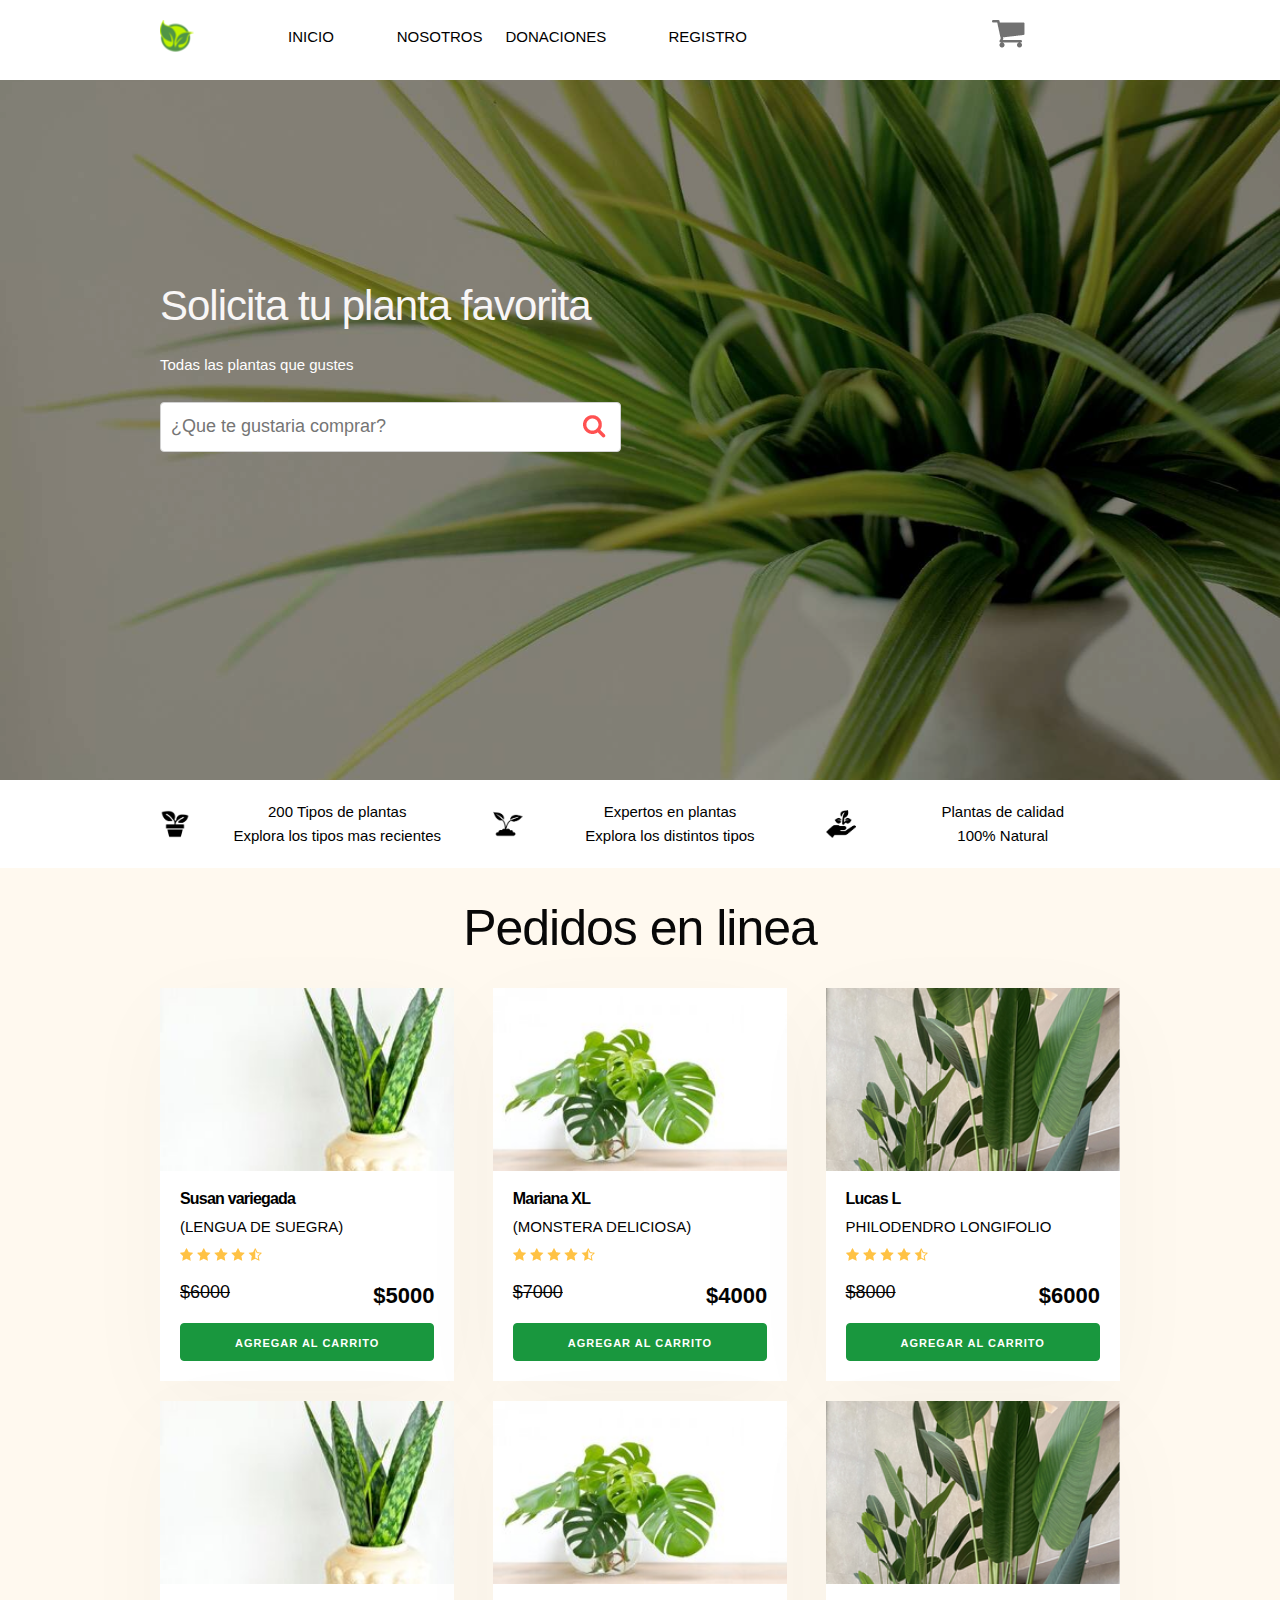
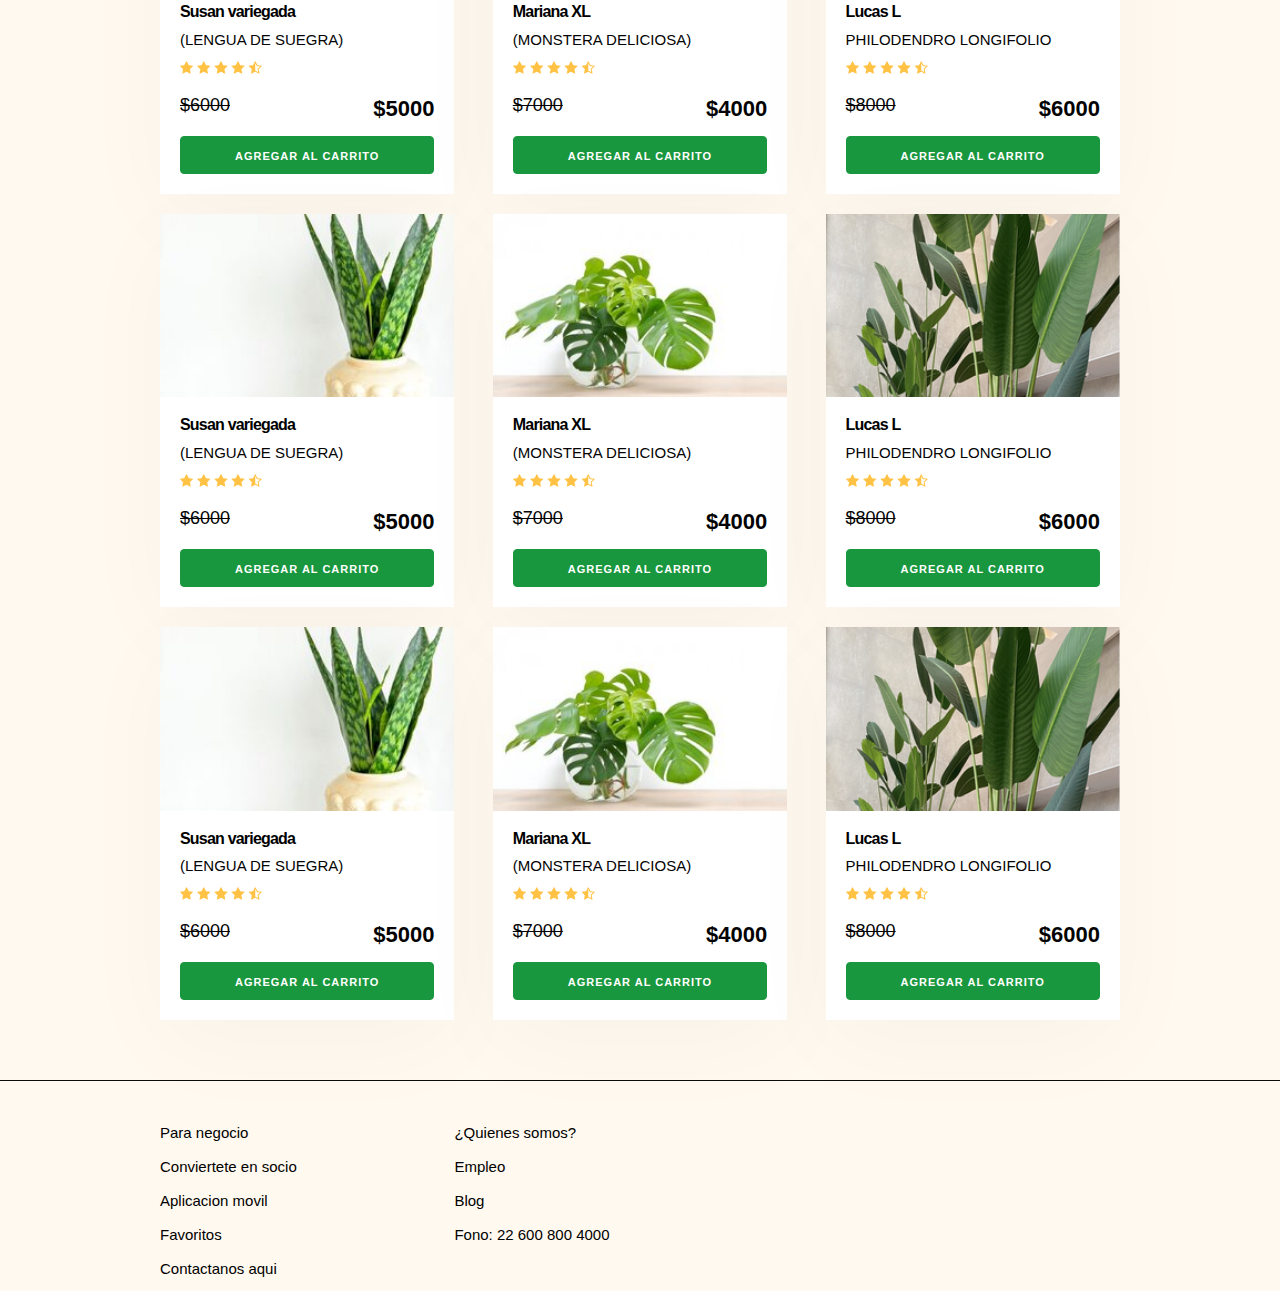
<file: ProyectoPlantas-main/ProyectoPlantas/index.html>
<!DOCTYPE html>
<html lang="en">
<head>
    <meta charset="UTF-8">
    <meta http-equiv="X-UA-Compatible" content="IE=edge">
    <meta name="viewport" content="width=device-width, initial-scale=1.0">
    <title>Inicio</title>
    <link rel="stylesheet" href="css/normalize.css">
    <link rel="stylesheet" href="css/skeleton.css">
    <link rel="stylesheet" href="css/custom.css">

</head>
<body>
    
    <header id="header" class="header">
        <div class="container">
            <div class="row">

                <div class="two columns">
                    <img src="img/logo.png" alt="" id="logo">
                </div>

                <div class="two columns u-pull-right">
                    <ul>
                        <li class="submenu">
                            <img src="img/cart.png" alt="" id="img-carrito">
                            <div id="carrito">
                                <table id="lista-carrito" class="u-full-width">
                                    <thead>
                                        <tr>
                                            <th>Imagen</th>
                                            <th>Nombre</th>
                                            <th>Precio</th>
                                            <th></th>
                                        </tr>
                                    </thead>
                                    <tbody></tbody>
                                </table>
                                <a href="#" id="vaciar-carrito" class="button u-full-width">Vaciar carrito</a>
                            </div>
                        </li>
                    </ul>
                </div>
                <div class="row">
                    <div class="eight columns">
                        <ul class="navct">
                            <li class="two columns"><a href="index.html">Inicio</a></li>
                            <li class="two columns"><a href="sobre.html">Nosotros</a></li>
                            <li class="three columns"><a href="contacto.html">Donaciones</a></li>
                            <li class="two columns"><a href="registro.html">Registro</a></li>
                        </ul>
                    </div>
                </div>

            </div>
        </div>
    </header>

    <div id="hero">
        <div class="container">
            <div class="row">
                <div class="six columns">
                    <div class="contenido-hero">
                        <h2>Solicita tu planta favorita</h2>
                        <p id="phero">Todas las plantas que gustes</p>
                        <form action="#" id="busqueda" method="post" class="formulario">
                            <input class="u-full-width" type="text" 
                            placeholder="¿Que te gustaria comprar?"
                            id="buscador"
                            >
                            <input type="submit" id="submit-buscador" class="submit-buscador">
                        </form>
                    </div>
                </div>
            </div>
        </div>
    </div>

    <div class="barra">
        <div class="container">
            <div class="row">
                <div class="four columns icono icono1">
                    <p>200 Tipos de plantas<br>
                        Explora los tipos mas recientes
                    </p>
                </div>
                <div class="four columns icono icono2">
                    <p>Expertos en plantas<br>
                        Explora los distintos tipos
                    </p>
                </div>
                <div class="four columns icono icono3">
                    <p>Plantas de calidad<br>
                        100% Natural
                    </p>
                </div>
            </div>
        </div>
    </div>

    <div id="lista-planta" class="container">
        <h1 id="encabezado" class="encabezado">Pedidos en linea</h1>
        <div class="row">
            <div class="four columns">
                <div class="card">
                    <img src="img/planta1 (1).jpg" class="u-full-width">
                    <div class="info-card">
                        <h4>Susan variegada</h4>
                        <p>(LENGUA DE SUEGRA)</p>
                        <img src="img/estrellas.png">
                        <p class="precio">$6000 <span class="u-pull-right">$5000</span></p>
                        <a href="#" 
                        class="u-full-width button-primary button input agregar-carrito
                        ">Agregar Al Carrito</a>
                    </div>
                </div>
            </div>
            <div class="four columns">
                <div class="card">
                    <img src="img/planta2 (1).jpg" class="u-full-width">
                    <div class="info-card">
                        <h4>Mariana XL</h4>
                        <p>(MONSTERA DELICIOSA)</p>
                        <img src="img/estrellas.png">
                        <p class="precio">$7000 <span class="u-pull-right">$4000</span></p>
                        <a href="#" 
                        class="u-full-width button-primary button input agregar-carrito
                        ">Agregar Al Carrito</a>
                    </div>
                </div>
            </div>
            <div class="four columns">
                <div class="card">
                    <img src="img/planta3 (1).jpg" class="u-full-width">
                    <div class="info-card">
                        <h4>Lucas L</h4>
                        <p>PHILODENDRO LONGIFOLIO</p>
                        <img src="img/estrellas.png">
                        <p class="precio">$8000 <span class="u-pull-right">$6000</span></p>
                        <a href="#" 
                        class="u-full-width button-primary button input agregar-carrito
                        ">Agregar Al Carrito</a>
                    </div>
                </div>
            </div>
        </div>

        <div class="row">
            <div class="four columns">
                <div class="card">
                    <img src="img/planta1 (1).jpg" class="u-full-width">
                    <div class="info-card">
                        <h4>Susan variegada</h4>
                        <p>(LENGUA DE SUEGRA)</p>
                        <img src="img/estrellas.png">
                        <p class="precio">$6000 <span class="u-pull-right">$5000</span></p>
                        <a href="#" 
                        class="u-full-width button-primary button input agregar-carrito
                        ">Agregar Al Carrito</a>
                    </div>
                </div>
            </div>
            <div class="four columns">
                <div class="card">
                    <img src="img/planta2 (1).jpg" class="u-full-width">
                    <div class="info-card">
                        <h4>Mariana XL</h4>
                        <p>(MONSTERA DELICIOSA)</p>
                        <img src="img/estrellas.png">
                        <p class="precio">$7000 <span class="u-pull-right">$4000</span></p>
                        <a href="#" 
                        class="u-full-width button-primary button input agregar-carrito
                        ">Agregar Al Carrito</a>
                    </div>
                </div>
            </div>
            <div class="four columns">
                <div class="card">
                    <img src="img/planta3 (1).jpg" class="u-full-width">
                    <div class="info-card">
                        <h4>Lucas L</h4>
                        <p>PHILODENDRO LONGIFOLIO</p>
                        <img src="img/estrellas.png">
                        <p class="precio">$8000 <span class="u-pull-right">$6000</span></p>
                        <a href="#" 
                        class="u-full-width button-primary button input agregar-carrito
                        ">Agregar Al Carrito</a>
                    </div>
                </div>
            </div>
        </div>

        <div class="row">
            <div class="four columns">
                <div class="card">
                    <img src="img/planta1 (1).jpg" class="u-full-width">
                    <div class="info-card">
                        <h4>Susan variegada</h4>
                        <p>(LENGUA DE SUEGRA)</p>
                        <img src="img/estrellas.png">
                        <p class="precio">$6000 <span class="u-pull-right">$5000</span></p>
                        <a href="#" 
                        class="u-full-width button-primary button input agregar-carrito
                        ">Agregar Al Carrito</a>
                    </div>
                </div>
            </div>
            <div class="four columns">
                <div class="card">
                    <img src="img/planta2 (1).jpg" class="u-full-width">
                    <div class="info-card">
                        <h4>Mariana XL</h4>
                        <p>(MONSTERA DELICIOSA)</p>
                        <img src="img/estrellas.png">
                        <p class="precio">$7000 <span class="u-pull-right">$4000</span></p>
                        <a href="#" 
                        class="u-full-width button-primary button input agregar-carrito
                        ">Agregar Al Carrito</a>
                    </div>
                </div>
            </div>
            <div class="four columns">
                <div class="card">
                    <img src="img/planta3 (1).jpg" class="u-full-width">
                    <div class="info-card">
                        <h4>Lucas L</h4>
                        <p>PHILODENDRO LONGIFOLIO</p>
                        <img src="img/estrellas.png">
                        <p class="precio">$8000 <span class="u-pull-right">$6000</span></p>
                        <a href="#" 
                        class="u-full-width button-primary button input agregar-carrito
                        ">Agregar Al Carrito</a>
                    </div>
                </div>
            </div>

        </div>
        <div class="row">
            <div class="four columns">
                <div class="card">
                    <img src="img/planta1 (1).jpg" class="u-full-width">
                    <div class="info-card">
                        <h4>Susan variegada</h4>
                        <p>(LENGUA DE SUEGRA)</p>
                        <img src="img/estrellas.png">
                        <p class="precio">$6000 <span class="u-pull-right">$5000</span></p>
                        <a href="#" 
                        class="u-full-width button-primary button input agregar-carrito
                        ">Agregar Al Carrito</a>
                    </div>
                </div>
            </div>
            <div class="four columns">
                <div class="card">
                    <img src="img/planta2 (1).jpg" class="u-full-width">
                    <div class="info-card">
                        <h4>Mariana XL</h4>
                        <p>(MONSTERA DELICIOSA)</p>
                        <img src="img/estrellas.png">
                        <p class="precio">$7000 <span class="u-pull-right">$4000</span></p>
                        <a href="#" 
                        class="u-full-width button-primary button input agregar-carrito
                        ">Agregar Al Carrito</a>
                    </div>
                </div>
            </div>
            <div class="four columns">
                <div class="card">
                    <img src="img/planta3 (1).jpg" class="u-full-width">
                    <div class="info-card">
                        <h4>Lucas L</h4>
                        <p>PHILODENDRO LONGIFOLIO</p>
                        <img src="img/estrellas.png">
                        <p class="precio">$8000 <span class="u-pull-right">$6000</span></p>
                        <a href="#" 
                            class="u-full-width button-primary button input agregar-carrito">
                            Agregar Al Carrito
                        </a>
                    </div>
                </div>
            </div>
        </div>  
    </div>

    <footer id="footer" class="footer">
        <div class="container">
            <div class="row">
                <div class="four columns">
                    <nav id="principal" class="menu">
                        <a class="enlace" href="#">Para negocio</a>
                        <a class="enlace" href="#">Conviertete en socio</a>
                        <a class="enlace" href="#">Aplicacion movil</a>
                        <a class="enlace" href="#">Favoritos</a>
                    </nav>
                </div>
                <div class="four colums">
                    <nav id="secundaria" class="menu">
                        <a class="enlace" href="#">¿Quienes somos?</a>
                        <a class="enlace" href="#">Empleo</a>
                        <a class="enlace" href="#">Blog</a>
                    </nav>
                </div>
                <div class="four colums">
                    <nav id="tercera" class="menu">
                        <a>Fono: 22 600 800 4000</a>
                        <a href="mailto:Green.world@gmail.cl">Contactanos aqui</a>
                    </nav>
                </div>
            </div>
        </div>
    </footer>
    <script type="text/javascript" src="js/app.js"></script>
</body>
</html>
</file>
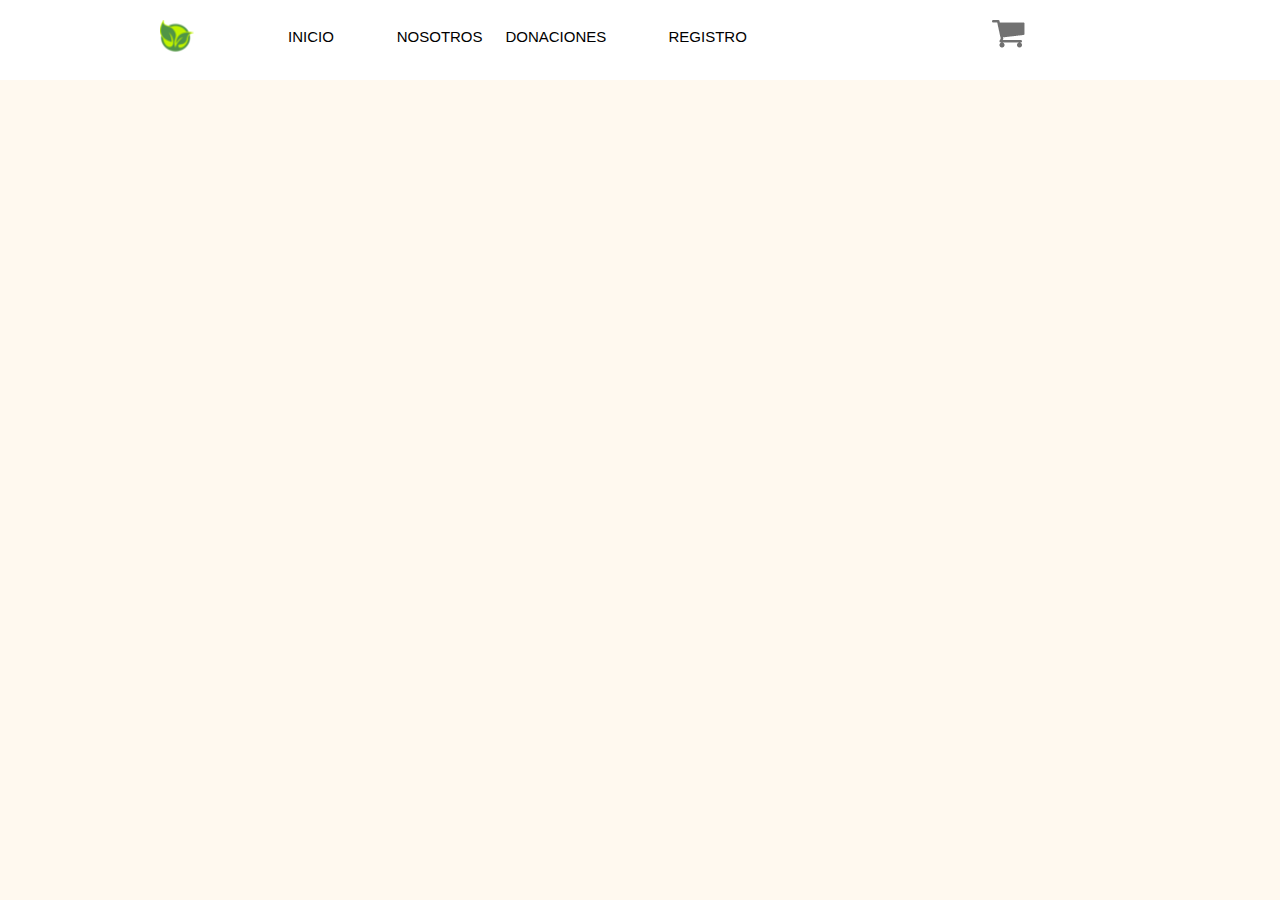
<file: ProyectoPlantas-main/ProyectoPlantas/contacto.html>
<!DOCTYPE html>
<html lang="en">
<head>
    <meta charset="UTF-8">
    <meta http-equiv="X-UA-Compatible" content="IE=edge">
    <meta name="viewport" content="width=device-width, initial-scale=1.0">
    <title>Donaciones</title>
    <link rel="stylesheet" href="css/normalize.css">
    <link rel="stylesheet" href="css/skeleton.css">
    <link rel="stylesheet" href="css/custom.css">
</head>
<body>
    
    <header id="header" class="header">
        <div class="container">
            <div class="row">

                <div class="two columns">
                    <img src="img/logo.png" alt="" id="logo">
                </div>

                <div class="two columns u-pull-right">
                    <ul>
                        <li class="submenu">
                            <img src="img/cart.png" alt="" id="img-carrito">
                            <div id="carrito">
                                <table id="lista-carrito" class="u-full-width">
                                    <thead>
                                        <tr>
                                            <th>Imagen</th>
                                            <th>Nombre</th>
                                            <th>Precio</th>
                                            <th></th>
                                        </tr>
                                    </thead>
                                    <tbody></tbody>
                                </table>
                                <a href="#" id="vaciar-carrito" class="button u-full-width">Vaciar carrito</a>
                            </div>
                        </li>
                    </ul>
                </div>
                <div class="row">
                    <div class="eight columns">
                        <ul class="navct">
                            <li class="two columns"><a href="index.html">Inicio</a></li>
                            <li class="two columns"><a href="sobre.html">Nosotros</a></li>
                            <li class="three columns"><a href="contacto.html">Donaciones</a></li>
                            <li class="two columns"><a href="registro.html">Registro</a></li>
                        </ul>
                    </div>
                </div>

            </div>
        </div>
    </header>


    
</body>
</file>
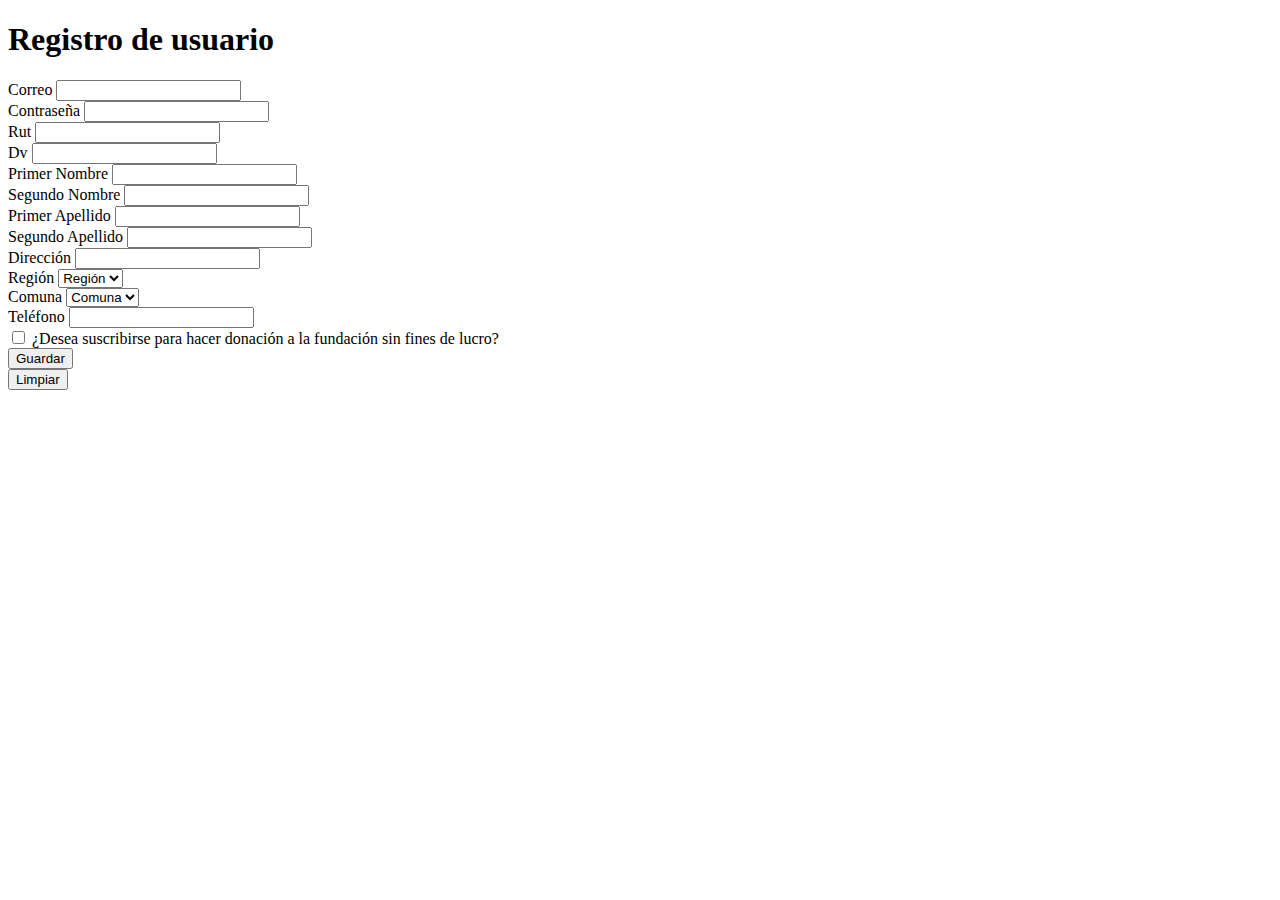
<file: ProyectoPlantas-main/ProyectoPlantas/registrar.html>
<!doctype html>
<html lang="en">
  <head>
    <!-- Required meta tags -->
    <meta charset="utf-8">
    <meta name="viewport" content="width=device-width, initial-scale=1, shrink-to-fit=no">

    <!-- Bootstrap CSS -->
    <link rel="stylesheet" href="https://cdn.jsdelivr.net/npm/bootstrap@4.6.1/dist/css/bootstrap.min.css" integrity="sha384-zCbKRCUGaJDkqS1kPbPd7TveP5iyJE0EjAuZQTgFLD2ylzuqKfdKlfG/eSrtxUkn" crossorigin="anonymous">

    <title>Usuarios</title>
  </head>
    

  <body>
    <div>
    <h1>Registro de usuario</h1>
    </div>

    <!-- Formulario-->
    <form>
        <div class="form-group col-md-2">
        </div> 
        
        <div class="form-group col-md-10">
            <!--Crear Usuario-->
            <div class="form-row">
                <div class="form-group col-md-6">
                    <label for="inputCorreo">Correo</label>
                    <input type="email" class="form-control" id="inputCorreo">
                </div>
                <div class="form-group col-md-6">
                    <label for="inputPassword4">Contraseña</label>
                    <input type="password" class="form-control" id="inputPassword4">
                </div>
            </div>
            <!--RUT-->
            <div class="form-row">
                <div class="form-group col-md-6">
                    <label for="inputRut">Rut</label>
                    <input type="text" class="form-control" id="inputRut" placeholder="">
                </div>
                <div class="form-group col-md-1">
                    <label for="inputDv">Dv</label>
                    <input type="text" class="form-control" id="inputDv" placeholder="">
                </div>
            </div>
            <!--Nombres-->
            <div class="form-row">
                <div class="form-group col-md-6">
                <label for="inputPrimerNombre">Primer Nombre</label>
                <input type="text" class="form-control" id="inputPrimerNombre" placeholder="">
                </div>
                <div class="form-group col-md-6">
                <label for="inputSegundoNombre">Segundo Nombre</label>
                <input type="text" class="form-control" id="inputSegundoNombre" placeholder="">
                </div>
            </div>
            <!--Apellidos-->
            <div class="form-row">
                <div class="form-group col-md-6">
                    <label for="inputSegundoNombre">Primer Apellido</label>
                    <input type="text" class="form-control" id="inputSegundoNombre" placeholder="">
                </div>
                <div class="form-group col-md-6">
                    <label for="inputPrimerApellido">Segundo Apellido</label>
                    <input type="text" class="form-control" id="inputSegundoApellido" placeholder="">
                </div>
            </div>
            <!--Dirección-->
            <div class="form-row">
            <div class="form-group col-md-4">
                <label for="inputDireccion">Dirección</label>
                <input type="text" class="form-control" id="inputDireccion">
            </div>
            <div class="form-group col-md-4">
                <label for="inputRegion">Región</label>
                <select id="inputRegion" class="form-control">
                <option selected>Región</option>
                <option>...</option>
                </select>
            </div>
            <div class="form-group col-md-4">
                <label for="inputComuna">Comuna</label>
                <select id="inputComuna" class="form-control">
                <option selected>Comuna</option>
                <option>...</option>
                </select>
            </div>
            <!--Telefono-->
            <div class="form-group col-md-4">
                <label for="inputTelefono">Teléfono</label>
                <input type="text" class="form-control" id="inputTelefono">
            </div>
            </div>
            <div class="form-group">
                <div class="form-check">
                    <input class="form-check-input" type="checkbox" id="gridCheck">
                    <label class="form-check-label" for="gridCheck">
                    ¿Desea suscribirse para hacer donación a la fundación sin fines de lucro? 
                    </label>
                </div>
            </div>
            <!--Botones-->
            <div class="form-group row mb-0 pt-2 ">
                <div>
                    <button type="submit" class="btn btn-primary">Guardar</button>
                </div>
                <div class="col-2 col-sm-2 d-flex justify-content-start">
                    <button id="btn_limpiar" class="btn btn-success">Limpiar</button>
                </div>
            </div>
        </div>
    </form>


    <!-- Optional JavaScript; choose one of the two! -->

    <!-- Option 1: jQuery and Bootstrap Bundle (includes Popper) -->
    <script src="https://cdn.jsdelivr.net/npm/jquery@3.5.1/dist/jquery.slim.min.js" integrity="sha384-DfXdz2htPH0lsSSs5nCTpuj/zy4C+OGpamoFVy38MVBnE+IbbVYUew+OrCXaRkfj" crossorigin="anonymous"></script>
    <script src="https://cdn.jsdelivr.net/npm/bootstrap@4.6.1/dist/js/bootstrap.bundle.min.js" integrity="sha384-fQybjgWLrvvRgtW6bFlB7jaZrFsaBXjsOMm/tB9LTS58ONXgqbR9W8oWht/amnpF" crossorigin="anonymous"></script>

    <!-- Option 2: Separate Popper and Bootstrap JS -->
    <!--
    <script src="https://cdn.jsdelivr.net/npm/jquery@3.5.1/dist/jquery.slim.min.js" integrity="sha384-DfXdz2htPH0lsSSs5nCTpuj/zy4C+OGpamoFVy38MVBnE+IbbVYUew+OrCXaRkfj" crossorigin="anonymous"></script>
    <script src="https://cdn.jsdelivr.net/npm/popper.js@1.16.1/dist/umd/popper.min.js" integrity="sha384-9/reFTGAW83EW2RDu2S0VKaIzap3H66lZH81PoYlFhbGU+6BZp6G7niu735Sk7lN" crossorigin="anonymous"></script>
    <script src="https://cdn.jsdelivr.net/npm/bootstrap@4.6.1/dist/js/bootstrap.min.js" integrity="sha384-VHvPCCyXqtD5DqJeNxl2dtTyhF78xXNXdkwX1CZeRusQfRKp+tA7hAShOK/B/fQ2" crossorigin="anonymous"></script>
    -->
  </body>
</html>
</file>
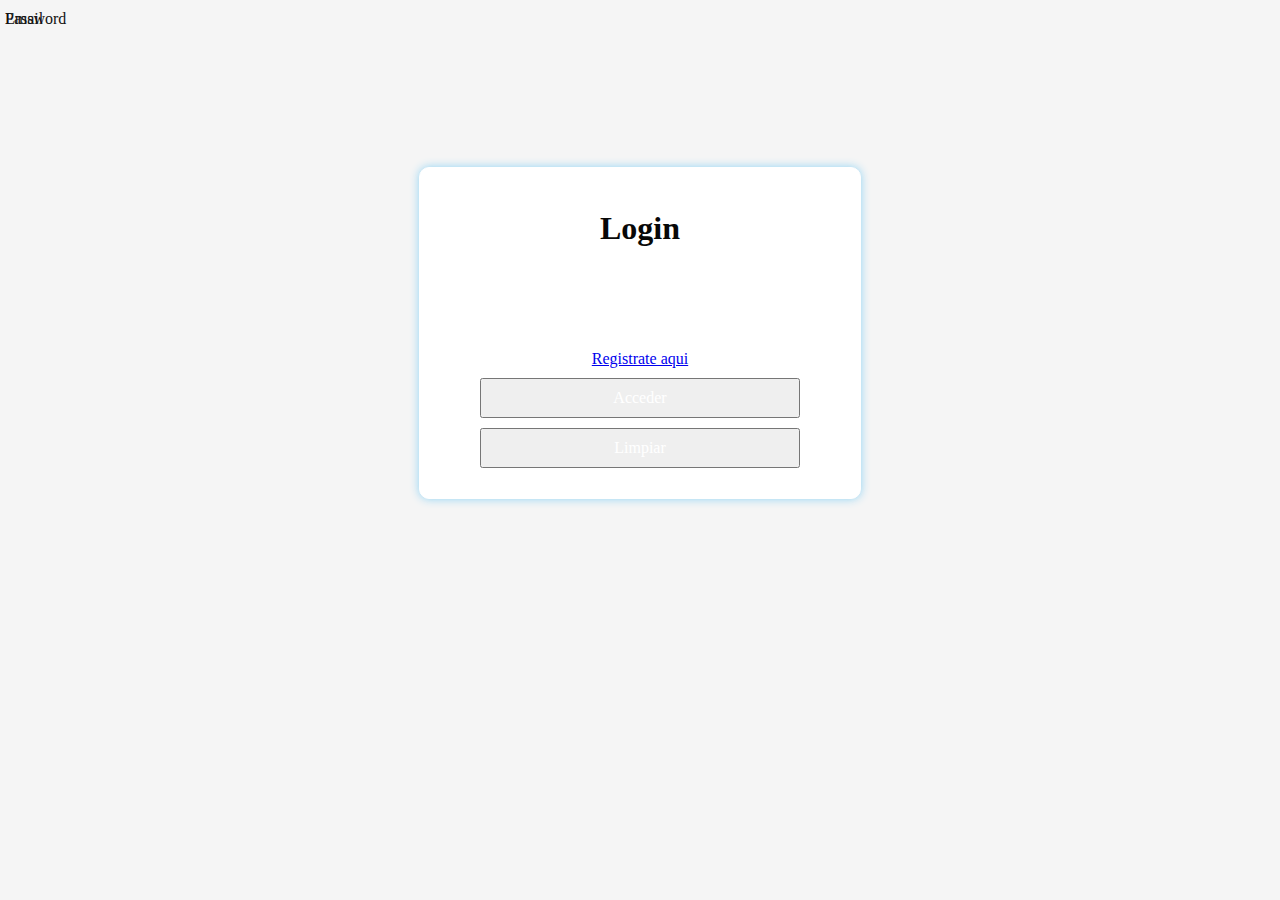
<file: ProyectoPlantas-main/ProyectoPlantas/registro.html>
<!doctype html>
<html lang="es">
  <head>
    <!-- Required meta tags -->
    <meta charset="utf-8">
    <meta name="viewport" content="width=device-width, initial-scale=1, shrink-to-fit=no">

    <!-- Bootstrap CSS -->
    <link rel="stylesheet" href="https://cdn.jsdelivr.net/npm/bootstrap@4.6.1/dist/css/bootstrap.min.css" integrity="sha384-zCbKRCUGaJDkqS1kPbPd7TveP5iyJE0EjAuZQTgFLD2ylzuqKfdKlfG/eSrtxUkn" crossorigin="anonymous">

    <link rel="stylesheet" href="https://cdnjs.cloudflare.com/ajax/libs/font-awesome/6.1.1/css/all.min.css" integrity="sha512-KfkfwYDsLkIlwQp6LFnl8zNdLGxu9YAA1QvwINks4PhcElQSvqcyVLLD9aMhXd13uQjoXtEKNosOWaZqXgel0g==" crossorigin="anonymous" referrerpolicy="no-referrer" />
    <!--- Mis estilos -->
    <link rel="stylesheet" href="css/custom.css">

    <title>Login</title>
  </head>
  <body id="bodyR" class="body">

    <div class="row d-flex justify-content-center milogin">
        <div class="container-login">
            <div class="row justify-content-center mb-4"> <h1>Login</h1>  </div>
            
                <!-- Email -->
                <div class="form-group row">
                    <div class="col-xs-12 col-sm-4">
                        <label for="inputEmail3" class="col-sm-2 col-form-label">Email</label>
                    </div>
                    <div class="col-xs-12 col-sm-8">
                        <input id="email" type="email" class="form-control" id="inputEmail3">
                    </div>
                </div>

                <!-- Pass -->
                <div class="form-group row">
                    <div class="col-xs-12 col-sm-4">
                        <label for="inputPassword3" class="col-sm-2 col-form-label">Password</label>
                    </div>
                    <div class="col-xs-12 col-sm-8">
                        <input id="password" type="password" class="form-control" id="inputPassword3">
                    </div>
                </div>
                <div align="center">
                    <a href="registrar.html">Registrate aqui</a>
                </div>
                <!-- Botones -->
                <div class="form-group row mb-0 pt-2">
                    <div class="col-6 col-sm-6 d-flex justify-content-end">
                        <button id="btn_acceder" class="btn btn-success">Acceder</button>
                    </div>
                    <div class="col-6 col-sm-6 d-flex justify-content-start">
                        <button id="btn_limpiar" class="btn btn-light">Limpiar</button>
                    </div>
                </div>
                
        </div>
    </div>

    
    
    <script src="https://code.jquery.com/jquery-3.6.0.min.js" integrity="sha256-/xUj+3OJU5yExlq6GSYGSHk7tPXikynS7ogEvDej/m4=" crossorigin="anonymous"></script>
    <script src="https://cdn.jsdelivr.net/npm/popper.js@1.16.1/dist/umd/popper.min.js" integrity="sha384-9/reFTGAW83EW2RDu2S0VKaIzap3H66lZH81PoYlFhbGU+6BZp6G7niu735Sk7lN" crossorigin="anonymous"></script>
    <script src="https://cdn.jsdelivr.net/npm/bootstrap@4.6.1/dist/js/bootstrap.min.js" integrity="sha384-VHvPCCyXqtD5DqJeNxl2dtTyhF78xXNXdkwX1CZeRusQfRKp+tA7hAShOK/B/fQ2" crossorigin="anonymous"></script>
    
    <!--- Mis scripts -->
    
    <script>
        const API_URL = 'https://5000-ernestoleonida-flaskapi-a1pyakms39h.ws-us47.gitpod.io';

        //login con aja
        $('#btn_acceder').click(function(){
            var email = $('#email').val();
            var password = $('#password').val();
            var data = {
                email: email,
                password: password
            };
            //ajax con jwt flask
            $.ajax({
                url: API_URL + '/login',
                type: 'POST',
                data: JSON.stringify(data),
                contentType: 'application/json',
                dataType: 'json',
                success: function(response){
                    console.log(response);
                    //redirecciona a usuarios.html con jquery
                    window.location.href = 'usuarios.html';
                },
                error: function(data){
                    console.log(data.responseJSON.msg);
                }
            });

        });

    </script>

  </body>
</html>
</file>
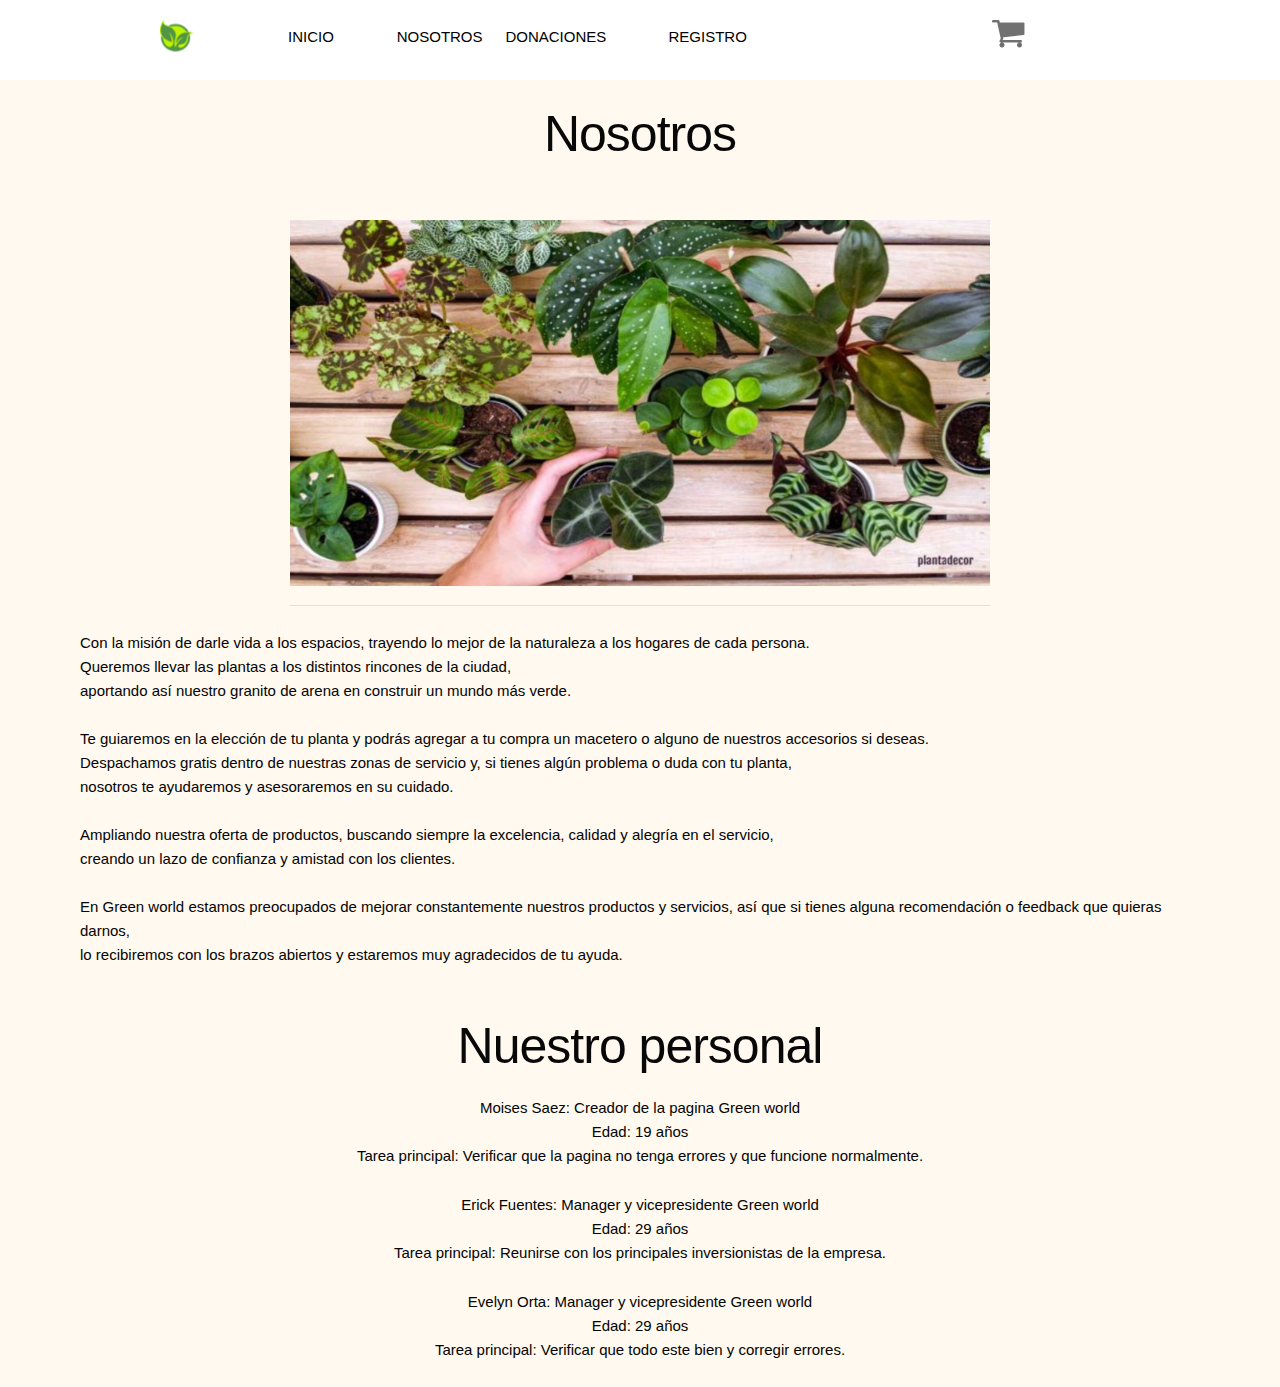
<file: ProyectoPlantas-main/ProyectoPlantas/sobre.html>
<!DOCTYPE html>
<html lang="en">
<head>
    <meta charset="UTF-8">
    <meta http-equiv="X-UA-Compatible" content="IE=edge">
    <meta name="viewport" content="width=device-width, initial-scale=1.0">
    <title>Sobre</title>
    <link rel="stylesheet" href="css/normalize.css">
    <link rel="stylesheet" href="css/skeleton.css">
    <link rel="stylesheet" href="css/custom.css">
</head>
<body>
    
    <header id="header" class="header">
        <div class="container">
            <div class="row">

                <div class="two columns">
                    <img src="img/logo.png" alt="" id="logo">
                </div>

                <div class="two columns u-pull-right">
                    <ul>
                        <li class="submenu">
                            <img src="img/cart.png" alt="" id="img-carrito">
                            <div id="carrito">
                                <table id="lista-carrito" class="u-full-width">
                                    <thead>
                                        <tr>
                                            <th>Imagen</th>
                                            <th>Nombre</th>
                                            <th>Precio</th>
                                            <th></th>
                                        </tr>
                                    </thead>
                                    <tbody></tbody>
                                </table>
                                <a href="#" id="vaciar-carrito" class="button u-full-width">Vaciar carrito</a>
                            </div>
                        </li>
                    </ul>
                </div>
                <div class="row">
                    <div class="eight columns">
                        <ul class="navct">
                            <li class="two columns"><a href="index.html">Inicio</a></li>
                            <li class="two columns"><a href="sobre.html">Nosotros</a></li>
                            <li class="three columns"><a href="contacto.html">Donaciones</a></li>
                            <li class="two columns"><a href="registro.html">Registro</a></li>
                        </ul>
                    </div>
                </div>

            </div>
        </div>
    </header>

    <div align="center">
        <br>
        <h1 class="display-5">Nosotros</h1>
        <br>
    </div>

    <table align="center">
            <td rowspan="5">
                <img src="img/hero (1).jpg" width="700" />
            </td>
        </tr>
    </table>

    <figure class="text-center">
        <blockquote class="blockquote">
          <p>
            Con la misión de darle vida a los espacios, trayendo lo mejor de la naturaleza a los hogares de cada persona.<br> 
            Queremos llevar las plantas a los distintos rincones de la ciudad,<br> 
            aportando así nuestro granito de arena en construir un mundo más verde.<br>
            <br>
            Te guiaremos en la elección de tu planta y podrás agregar a tu compra un macetero o alguno de nuestros accesorios si deseas.<br> 
            Despachamos gratis dentro de nuestras zonas de servicio y, si tienes algún problema o duda con tu planta,<br>
            nosotros te ayudaremos y asesoraremos en su cuidado.<br>
            <br>
            Ampliando nuestra oferta de productos, buscando siempre la excelencia, calidad y alegría en el servicio,<br> 
            creando un lazo de confianza y amistad con los clientes.<br>
            <br>
            En Green world estamos preocupados de mejorar constantemente nuestros productos y servicios, así que si tienes alguna recomendación o feedback que quieras darnos,<br>
            lo recibiremos con los brazos abiertos y estaremos muy agradecidos de tu ayuda.<br>
            <br>
          </p>
        </blockquote>
    </figure>
    <div align="center"class="container" id="info-nos">
        <h1>
            Nuestro personal
        </h1>
        <p>
            Moises Saez: Creador de la pagina Green world<br>
            Edad: 19 años<br>
            Tarea principal: Verificar que la pagina no tenga errores y que funcione normalmente.<br>
        </p>
        <p>
            Erick Fuentes: Manager y vicepresidente Green world<br>
            Edad: 29 años<br>
            Tarea principal: Reunirse con los principales inversionistas de la empresa.  <br>
        </p>
        <p>
            Evelyn Orta: Manager y vicepresidente Green world<br>
            Edad: 29 años<br>
            Tarea principal: Verificar que todo este bien y corregir errores.<br>
        </p>
    </div>
</body>
</file>
<file: ProyectoPlantas-main/ProyectoPlantas/css/skeleton.css>
/*
* Skeleton V2.0.4
* Copyright 2014, Dave Gamache
* www.getskeleton.com
* Free to use under the MIT license.
* http://www.opensource.org/licenses/mit-license.php
* 12/29/2014
*/


/* Table of contents
––––––––––––––––––––––––––––––––––––––––––––––––––
- Grid
- Base Styles
- Typography
- Links
- Buttons
- Forms
- Lists
- Code
- Tables
- Spacing
- Utilities
- Clearing
- Media Queries
*/


/* Grid
–––––––––––––––––––––––––––––––––––––––––––––––––– */
.container {
  position: relative;
  width: 100%;
  max-width: 960px;
  margin: 0 auto;
  padding: 0 20px;
  box-sizing: border-box; }
.column,
.columns {
  width: 100%;
  float: left;
  box-sizing: border-box; }

/* For devices larger than 400px */
@media (min-width: 400px) {
  .container {
    width: 85%;
    padding: 0; }
}

/* For devices larger than 550px */
@media (min-width: 550px) {
  .container {
    width: 80%; }
  .column,
  .columns {
    margin-left: 4%; }
  .column:first-child,
  .columns:first-child {
    margin-left: 0; }

  .one.column,
  .one.columns                    { width: 4.66666666667%; }
  .two.columns                    { width: 13.3333333333%; }
  .three.columns                  { width: 22%;            }
  .four.columns                   { width: 30.6666666667%; }
  .five.columns                   { width: 39.3333333333%; }
  .six.columns                    { width: 48%;            }
  .seven.columns                  { width: 56.6666666667%; }
  .eight.columns                  { width: 65.3333333333%; }
  .nine.columns                   { width: 74.0%;          }
  .ten.columns                    { width: 82.6666666667%; }
  .eleven.columns                 { width: 91.3333333333%; }
  .twelve.columns                 { width: 100%; margin-left: 0; }

  .one-third.column               { width: 30.6666666667%; }
  .two-thirds.column              { width: 65.3333333333%; }

  .one-half.column                { width: 48%; }

  /* Offsets */
  .offset-by-one.column,
  .offset-by-one.columns          { margin-left: 8.66666666667%; }
  .offset-by-two.column,
  .offset-by-two.columns          { margin-left: 17.3333333333%; }
  .offset-by-three.column,
  .offset-by-three.columns        { margin-left: 26%;            }
  .offset-by-four.column,
  .offset-by-four.columns         { margin-left: 34.6666666667%; }
  .offset-by-five.column,
  .offset-by-five.columns         { margin-left: 43.3333333333%; }
  .offset-by-six.column,
  .offset-by-six.columns          { margin-left: 52%;            }
  .offset-by-seven.column,
  .offset-by-seven.columns        { margin-left: 60.6666666667%; }
  .offset-by-eight.column,
  .offset-by-eight.columns        { margin-left: 69.3333333333%; }
  .offset-by-nine.column,
  .offset-by-nine.columns         { margin-left: 78.0%;          }
  .offset-by-ten.column,
  .offset-by-ten.columns          { margin-left: 86.6666666667%; }
  .offset-by-eleven.column,
  .offset-by-eleven.columns       { margin-left: 95.3333333333%; }

  .offset-by-one-third.column,
  .offset-by-one-third.columns    { margin-left: 34.6666666667%; }
  .offset-by-two-thirds.column,
  .offset-by-two-thirds.columns   { margin-left: 69.3333333333%; }

  .offset-by-one-half.column,
  .offset-by-one-half.columns     { margin-left: 52%; }

}


/* Base Styles
–––––––––––––––––––––––––––––––––––––––––––––––––– */
/* NOTE
html is set to 62.5% so that all the REM measurements throughout Skeleton
are based on 10px sizing. So basically 1.5rem = 15px :) */
html {
  font-size: 62.5%; }
body {
  font-size: 1.5em; /* currently ems cause chrome bug misinterpreting rems on body element */
  line-height: 1.6;
  font-weight: 400;
  font-family: "Raleway", "HelveticaNeue", "Helvetica Neue", Helvetica, Arial, sans-serif;
  color: #222; }


/* Typography
–––––––––––––––––––––––––––––––––––––––––––––––––– */
h1, h2, h3, h4, h5, h6 {
  margin-top: 0;
  margin-bottom: 2rem;
  font-weight: 300; }
h1 { font-size: 4.0rem; line-height: 1.2;  letter-spacing: -.1rem;}
h2 { font-size: 3.6rem; line-height: 1.25; letter-spacing: -.1rem; }
h3 { font-size: 3.0rem; line-height: 1.3;  letter-spacing: -.1rem; }
h4 { font-size: 2.4rem; line-height: 1.35; letter-spacing: -.08rem; }
h5 { font-size: 1.8rem; line-height: 1.5;  letter-spacing: -.05rem; }
h6 { font-size: 1.5rem; line-height: 1.6;  letter-spacing: 0; }

/* Larger than phablet */
@media (min-width: 550px) {
  h1 { font-size: 5.0rem; }
  h2 { font-size: 4.2rem; }
  h3 { font-size: 3.6rem; }
  h4 { font-size: 3.0rem; }
  h5 { font-size: 2.4rem; }
  h6 { font-size: 1.5rem; }
}

p {
  margin-top: 0; }


/* Links
–––––––––––––––––––––––––––––––––––––––––––––––––– */
a {
  color: rgba(25, 149, 62, 0.7); }
a:hover {
  color: rgba(25, 149, 62, 0.7); }


/* Buttons
–––––––––––––––––––––––––––––––––––––––––––––––––– */
.button,
button,
input[type="submit"],
input[type="reset"],
input[type="button"] {
  display: inline-block;
  height: 38px;
  padding: 0 30px;
  color: rgb(255, 255, 255);
  text-align: center;
  font-size: 11px;
  font-weight: 600;
  line-height: 38px;
  letter-spacing: .1rem;
  text-transform: uppercase;
  text-decoration: none;
  white-space: nowrap;
  background-color: transparent;
  border-radius: 4px;
  border: 1px solid #bbb;
  cursor: pointer;
  box-sizing: border-box; }
.button:hover,
button:hover,
input[type="submit"]:hover,
input[type="reset"]:hover,
input[type="button"]:hover,
.button:focus,
button:focus,
input[type="submit"]:focus,
input[type="reset"]:focus,
input[type="button"]:focus {
  color: rgba(25, 149, 62, 0.7);;
  border-color: #888;
  outline: 0; }
.button.button-primary,
button.button-primary,
input[type="submit"].button-primary,
input[type="reset"].button-primary,
input[type="button"].button-primary {
  color: #FFF;
  background-color: rgba(25, 151, 62, 1);;
  border-color: rgba(25, 151, 62, 1); }
.button.button-primary:hover,
button.button-primary:hover,
input[type="submit"].button-primary:hover,
input[type="reset"].button-primary:hover,
input[type="button"].button-primary:hover,
.button.button-primary:focus,
button.button-primary:focus,
input[type="submit"].button-primary:focus,
input[type="reset"].button-primary:focus,
input[type="button"].button-primary:focus {
  color: #FFF;
  background-color: rgba(0, 135, 64, 1);
  border-color: rgba(0, 135, 64, 1); }


/* Forms
–––––––––––––––––––––––––––––––––––––––––––––––––– */
input[type="email"],
input[type="number"],
input[type="search"],
input[type="text"],
input[type="tel"],
input[type="url"],
input[type="password"],
textarea,
select {
  height: 38px;
  padding: 6px 10px; /* The 6px vertically centers text on FF, ignored by Webkit */
  background-color: #fff;
  border: 1px solid #D1D1D1;
  border-radius: 4px;
  box-shadow: none;
  box-sizing: border-box; }
/* Removes awkward default styles on some inputs for iOS */
input[type="email"],
input[type="number"],
input[type="search"],
input[type="text"],
input[type="tel"],
input[type="url"],
input[type="password"],
textarea {
  -webkit-appearance: none;
     -moz-appearance: none;
          appearance: none; }
textarea {
  min-height: 65px;
  padding-top: 6px;
  padding-bottom: 6px; }
input[type="email"]:focus,
input[type="number"]:focus,
input[type="search"]:focus,
input[type="text"]:focus,
input[type="tel"]:focus,
input[type="url"]:focus,
input[type="password"]:focus,
textarea:focus,
select:focus {
  border: 1px solid #ce6d06;
  outline: 0; }
label,
legend {
  display: block;
  margin-bottom: .5rem;
  font-weight: 600; }
fieldset {
  padding: 0;
  border-width: 0; }
input[type="checkbox"],
input[type="radio"] {
  display: inline; }
label > .label-body {
  display: inline-block;
  margin-left: .5rem;
  font-weight: normal; }


/* Lists
–––––––––––––––––––––––––––––––––––––––––––––––––– */
ul {
  list-style: circle inside; }
ol {
  list-style: decimal inside; }
ol, ul {
  padding-left: 0;
  margin-top: 0; }
ul ul,
ul ol,
ol ol,
ol ul {
  margin: 1.5rem 0 1.5rem 3rem;
  font-size: 90%; }
li {
  margin-bottom: 1rem; }


/* Code
–––––––––––––––––––––––––––––––––––––––––––––––––– */
code {
  padding: .2rem .5rem;
  margin: 0 .2rem;
  font-size: 90%;
  white-space: nowrap;
  background: #F1F1F1;
  border: 1px solid #E1E1E1;
  border-radius: 4px; }
pre > code {
  display: block;
  padding: 1rem 1.5rem;
  white-space: pre; }


/* Tables
–––––––––––––––––––––––––––––––––––––––––––––––––– */
th,
td {
  padding: 12px 15px;
  text-align: left;
  border-bottom: 1px solid #E1E1E1; }
th:first-child,
td:first-child {
  padding-left: 0; }
th:last-child,
td:last-child {
  padding-right: 0; }


/* Spacing
–––––––––––––––––––––––––––––––––––––––––––––––––– */
button,
.button {
  margin-bottom: 1rem; }
input,
textarea,
select,
fieldset {
  margin-bottom: 1.5rem; }
pre,
blockquote,
dl,
figure,
table,
p,
ul,
ol,
form {
  margin-bottom: 2.5rem; }


/* Utilities
–––––––––––––––––––––––––––––––––––––––––––––––––– */
.u-full-width {
  width: 100%;
  box-sizing: border-box; }
.u-max-full-width {
  max-width: 100%;
  box-sizing: border-box; }
.u-pull-right {
  float: right; }
.u-pull-left {
  float: left; }


/* Misc
–––––––––––––––––––––––––––––––––––––––––––––––––– */
hr {
  margin-top: 3rem;
  margin-bottom: 3.5rem;
  border-width: 0;
  border-top: 1px solid #E1E1E1; }


/* Clearing
–––––––––––––––––––––––––––––––––––––––––––––––––– */

/* Self Clearing Goodness */
.container:after,
.row:after,
.u-cf {
  content: "";
  display: table;
  clear: both; }


/* Media Queries
–––––––––––––––––––––––––––––––––––––––––––––––––– */
/*
Note: The best way to structure the use of media queries is to create the queries
near the relevant code. For example, if you wanted to change the styles for buttons
on small devices, paste the mobile query code up in the buttons section and style it
there.
*/


/* Larger than mobile */
@media (min-width: 400px) {}

/* Larger than phablet (also point when grid becomes active) */
@media (min-width: 550px) {}

/* Larger than tablet */
@media (min-width: 750px) {}

/* Larger than desktop */
@media (min-width: 1000px) {}

/* Larger than Desktop HD */
@media (min-width: 1200px) {}
</file>
<file: ProyectoPlantas-main/ProyectoPlantas/css/custom.css>
body {
    background-color: rgba(255, 200, 102, 0.1);
}
h1 {
    text-align: center;
    color: rgb(8, 8, 8);
}
h4 {
    font-size: 16px;
    font-weight: 700;
    color: black;
}
h3{
    color: rgb(12, 11, 11);
}
header {
    padding: 20px 0 0 0;
    text-align: center;
    background-color: white;
}

p {
    color: rgb(3, 3, 3);
}

.navct {
    color: black;
    padding-top: 5px;
    text-transform: uppercase;
   
}
.navct a {
    color: black;
    text-decoration: none;
}

@media (min-width: 750px) {
    header {
        text-align: left;
    }
}

ul {
    list-style: none;
}
#hero {
    background-image: url(../img/plantas.jpg);
    position: relative;
    z-index: 0;
    background-repeat: no-repeat;
    background-position: center;
    background-size: cover;
    height: 700px;
}
#phero{
    color: white;
}
#hero::before{
    content: "";
    background: rgba(0, 0, 0, 0.45);
    position: absolute;
    top: 0; 
    min-height: 100%;
    left: 0;
    right: 0;
    z-index: -1;
}

#encabezado {
    margin: 30px 0;
}
.submenu {
    position: relative;
}

.submenu #carrito {
    display: none;
}

.submenu:hover #carrito {
    display: block;
    position: absolute;
    right: 0;
    color: white;
    top: 100%;
    z-index: 1;
    background-color: #2A2420;
    padding: 20px;
    min-height: 400px;
    min-width: 300px;
}

.vacio {
    padding: 10px;
    background-color: rgba(0, 135, 64, 1);;
    text-align: center;
    border-radius: 10px;
    color:rgb(14, 13, 13)
}

.contenido-hero {
    padding-top: 120px;
    margin-top: 80px;
    color: rgb(248, 246, 246);
}

.contenido-hero form {
    position: relative;
    margin-bottom: 0;
}

.contenido-hero form #buscador {
    height: 50px;
    margin-bottom: 0;
}

.contenido-hero form .submit-buscador {
    position: absolute;
    right: 0;
    top: 0;
    height: 100%;
    padding: 0;
    display: block;
    text-indent: -9999px;
    width: 50px;
    background-image: url(../img/lupa.png);
    background-position: right center;
    background-repeat: no-repeat;
    border: none;
}

.barra {
    padding: 20px 0;
    background: white;
}

.barra p {
    margin: 0;
    color: black;
}
.icono{
    background-repeat: no-repeat;
    background-position: left center;
    padding-left: 60px;
    background-size: 30px;
    margin-bottom: 40px;
    text-align: center;
}

@media (min-width: 750px) {
    .icono {
        margin-bottom: 0;
    }
}

.icono1 {
    background-image: url(../img/icono1.png);
}
.icono2 {
    background-image: url(../img/icono2.png);
}
.icono3 {
    background-image: url(../img/icono3.png);
}

#lista-planta .row {
    margin-bottom: 20px;
}
.agregar-carrito {
    margin: 10px 0;
}

.card {
    text-align: center;
    box-shadow: 0 25px 98px 0 rgb(0 0 0 / 3%);
    background: white;
}
@media (min-width: 550px) {
    .card {
        text-align: left;
    }
}
.info-card {
    padding: 10px 20px;
    color: white;
}

.info-card p,
.card h4 {
    margin-bottom: 5px;
}

.info-card .precio {
    text-decoration: line-through;
    font-size: 18px;
    margin-top: 10px;
}

.info-card .precio span {
    font-weight: 700;
    font-size: 22px;
}

.footer {
    border-top: 1px solid rgb(12, 12, 12);
    margin-top: 40px;
    padding-top: 40px;
}

.footer .menu a {
    display: block;
    color: black;
    margin-bottom: 10px;
    text-decoration: none;
}
#p1{
    color:white ;
}
#n1{
    color: white;
}
#e1{
    color: white;
}
#bodyR{
    font-family: 'Roboto';
    background: whitesmoke;
    height: 650px;
    display: flex;
    justify-content: center;
    align-items: center;
}
#busqueda{
    color: black;
}
#form{
    background: -webkit-linear-gradient(to right,#B06AB3, #4568DC);
    background: linear-gradient(to right,#B06AB3, #4568DC);
    padding: 40px 0;
    box-shadow: 0 0 6px 0 rgba(255, 255, 255, 0.8);
    border-radius: 10px;
}
.form{
    width: 100%;
    margin: auto;
}
form .grupo{
    position: relative;
    margin: 45px;
}
input{
    background: none;
    color: #c6c6c6;
    font-size: 18px;
    padding: 10px 10px 10px 5px;
    display: block;
    width: 100%;
    border: none;
    border-bottom: 1px solid var(--colorTextos);
}
input:focus{
    outline: none;
    color: #5e5d5d;
}
label{
    color: rgb(19, 18, 18);
    font-size: 16px;
    position: absolute;
    left: 5px;
    top: 10px;
    transition: 0.5s ease-in-out all;
    pointer-events: none;
}
button{
    font-family: 'Roboto';
    display: block;
    width: 80%;
    margin: 10px auto;
    color: white;
    height: 40px;
    font-size: 16px;
    cursor: pointer;
}
.warnings{
    width: 200px;
    text-align: center;
    margin: auto;
    color:white;
    padding-top: 20px;
}
.bodyR{
    background-image: url(/img/hero\ \(1\).jpg);
    background-size: cover;
    background-repeat: no-repeat;
}
.miverde {
    background-image: linear-gradient(120deg, #d4fc79 0%, #96e6a1 100%);
  }
  
  .milogin {
    background-color: white;
    border: 1px solid white;
    border-radius: 10px;
    padding: 20px;
    width: 400px;
    margin: 0 auto;
    margin-top: 10%;
    margin-bottom: 10%;
    box-shadow: 0px 0px 10px #8fd3f4 ;
  }
  
  @media screen and (max-width: 576px) {
    /* we skip this property in flexbox and grid methods */
    .milogin {
      background-color: white;
      border: 1px solid white;
      border-radius: 10px;
      padding: 20px;
      width: 80%;
      margin: 0 auto;
      margin-top: 10%;
      margin-bottom: 10%;
      box-shadow: 0px 0px 10px #8fd3f4 ;
    }
     
   /* more stuff here */
  }
</file>
